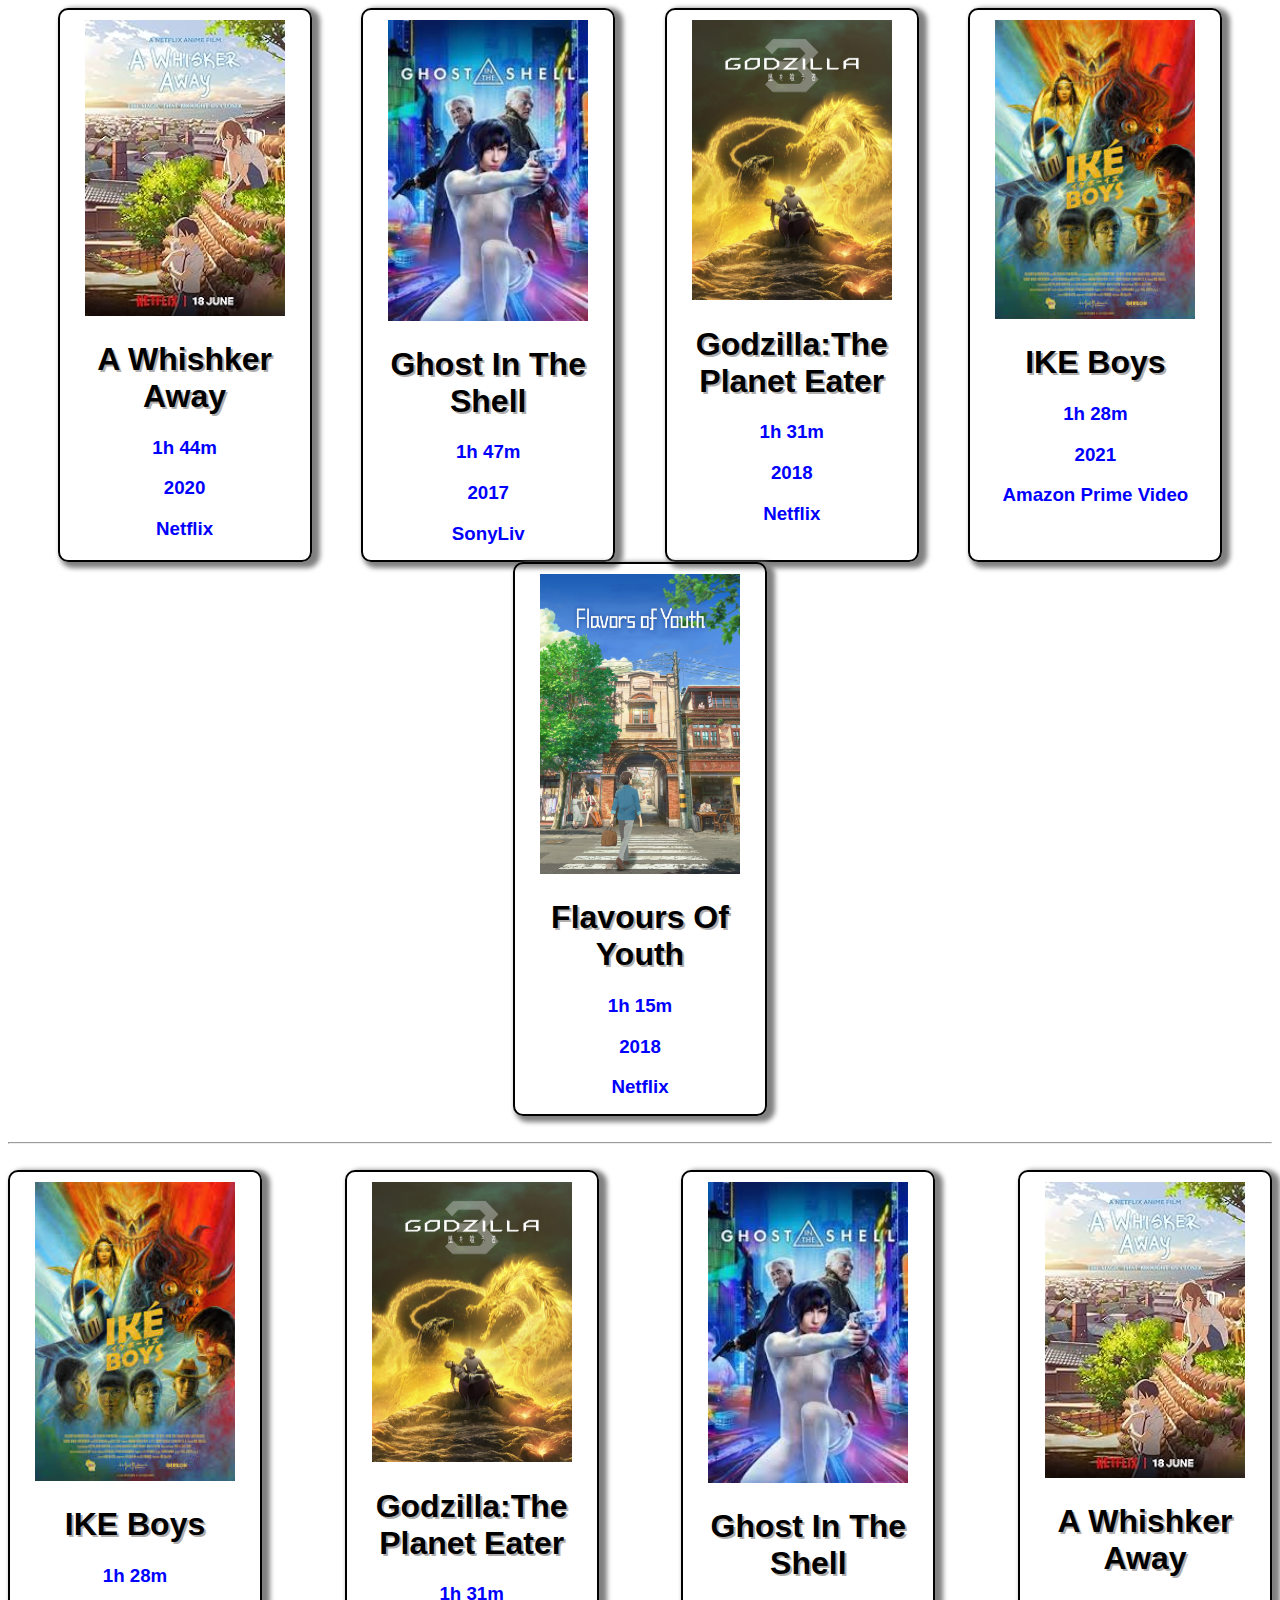
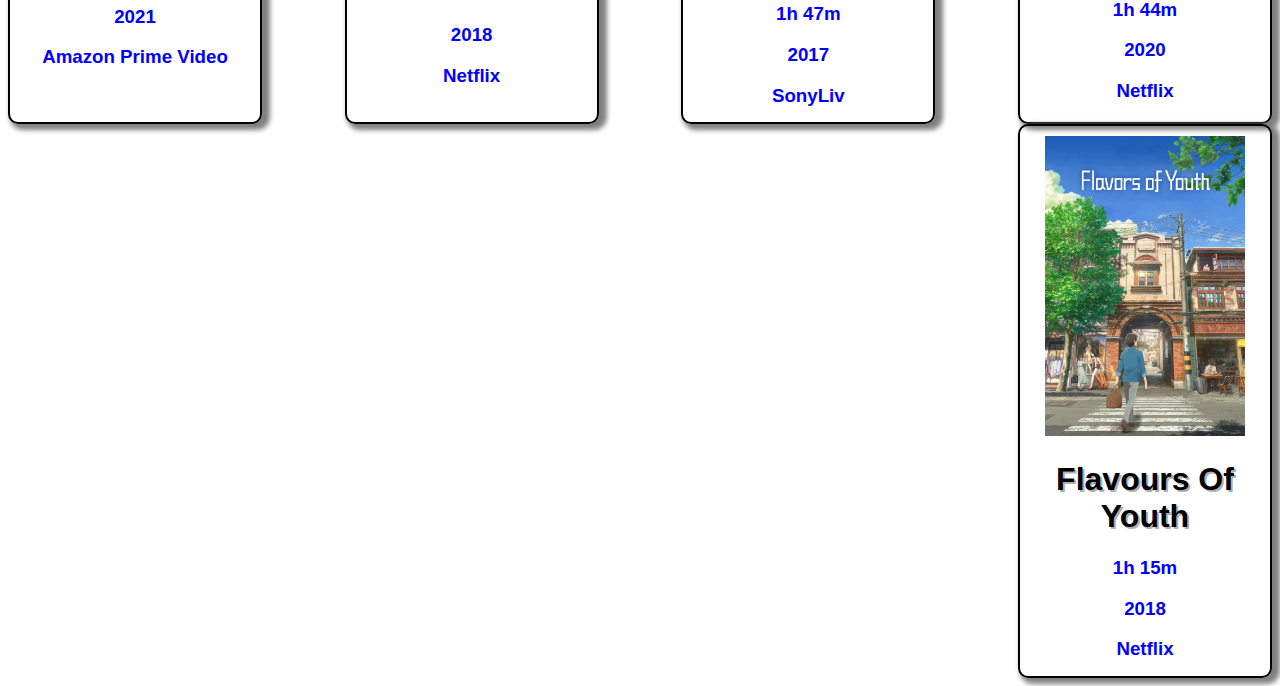
<file: index.html>
<!DOCTYPE html>
<html lang="en">
<head>
    <meta charset="UTF-8">
    <meta name="viewport" content="width=device-width, initial-scale=1.0">
    <title>Flex-Box</title>
    <link rel="stylesheet" href="style.css"/>
</head>
<body>
<div class="movie-container">

    <div class="movie-profile">

        <div class="movie-img">
          <img src="movie1.jpg" alt="movie poster" width="200px">
        </div>
        <div class="movie-name">
           <h1>A Whishker Away</h1>
           <h3>1h 44m</h3>
           <h3>2020</h3>
           <h3>Netflix</h3>
        </div>
    </div>

    <div class="movie-profile">

        <div class="movie-img">
          <img src="movie2.jpeg" alt="movie2" width="200px">
        </div>
        <div class="movie-name">
          <h1>Ghost In The Shell</h1>
          <h3>1h 47m</h3>
           <h3>2017</h3>
           <h3>SonyLiv</h3>
        </div>
    </div>

    <div class="movie-profile">

        <div class="movie-img">
          <img src="movie6.jpg" alt="movie3" width="200px">
        </div>
        <div class="movie-name">
            <h1>Godzilla:The Planet Eater</h1>
            <h3>1h 31m</h3>
           <h3>2018</h3>
           <h3>Netflix</h3>
        </div>
    </div>

    <div class="movie-profile">

        <div class="movie-img">
          <img src="movie4.jpeg" alt="IKE Boys" width="200px">
        </div>
        <div class="movie-name">
            <h1>IKE Boys</h1>
            <h3>1h 28m</h3>
           <h3>2021</h3>
           <h3>Amazon Prime Video</h3>
        </div>
    </div>

    <div class="movie-profile">

        <div class="movie-img">
            <img src="movie5.jpg" alt="movie" width="200px">
        </div>
        <div class="movie-name">
            <h1>Flavours Of Youth</h1>
            <h3>1h 15m</h3>
           <h3>2018</h3>
           <h3>Netflix</h3>
        </div>
    </div>

</div>

<br>
<hr>
<br>

<div class="movie-container1">

    <div class="movie-profile">

        <div class="movie-img">
          <img src="movie1.jpg" alt="movie poster" width="200px">
        </div>
        <div class="movie-name">
           <h1>A Whishker Away</h1>
           <h3>1h 44m</h3>
           <h3>2020</h3>
           <h3>Netflix</h3>
        </div>
    </div>

    <div class="movie-profile">

        <div class="movie-img">
          <img src="movie2.jpeg" alt="movie2" width="200px">
        </div>
        <div class="movie-name">
          <h1>Ghost In The Shell</h1>
          <h3>1h 47m</h3>
           <h3>2017</h3>
           <h3>SonyLiv</h3>
        </div>
    </div>

    <div class="movie-profile">

        <div class="movie-img">
          <img src="movie6.jpg" alt="movie3" width="200px">
        </div>
        <div class="movie-name">
            <h1>Godzilla:The Planet Eater</h1>
            <h3>1h 31m</h3>
           <h3>2018</h3>
           <h3>Netflix</h3>
        </div>
    </div>

    <div class="movie-profile">

        <div class="movie-img">
          <img src="movie4.jpeg" alt="IKE Boys" width="200px">
        </div>
        <div class="movie-name">
            <h1>IKE Boys</h1>
            <h3>1h 28m</h3>
           <h3>2021</h3>
           <h3>Amazon Prime Video</h3>
        </div>
    </div>

    <div class="movie-profile">

        <div class="movie-img">
            <img src="movie5.jpg" alt="movie" width="200px">
        </div>
        <div class="movie-name">
            <h1>Flavours Of Youth</h1>
            <h3>1h 15m</h3>
           <h3>2018</h3>
           <h3>Netflix</h3>
        </div>
    </div>

</div>

</body>
</html>
</file>
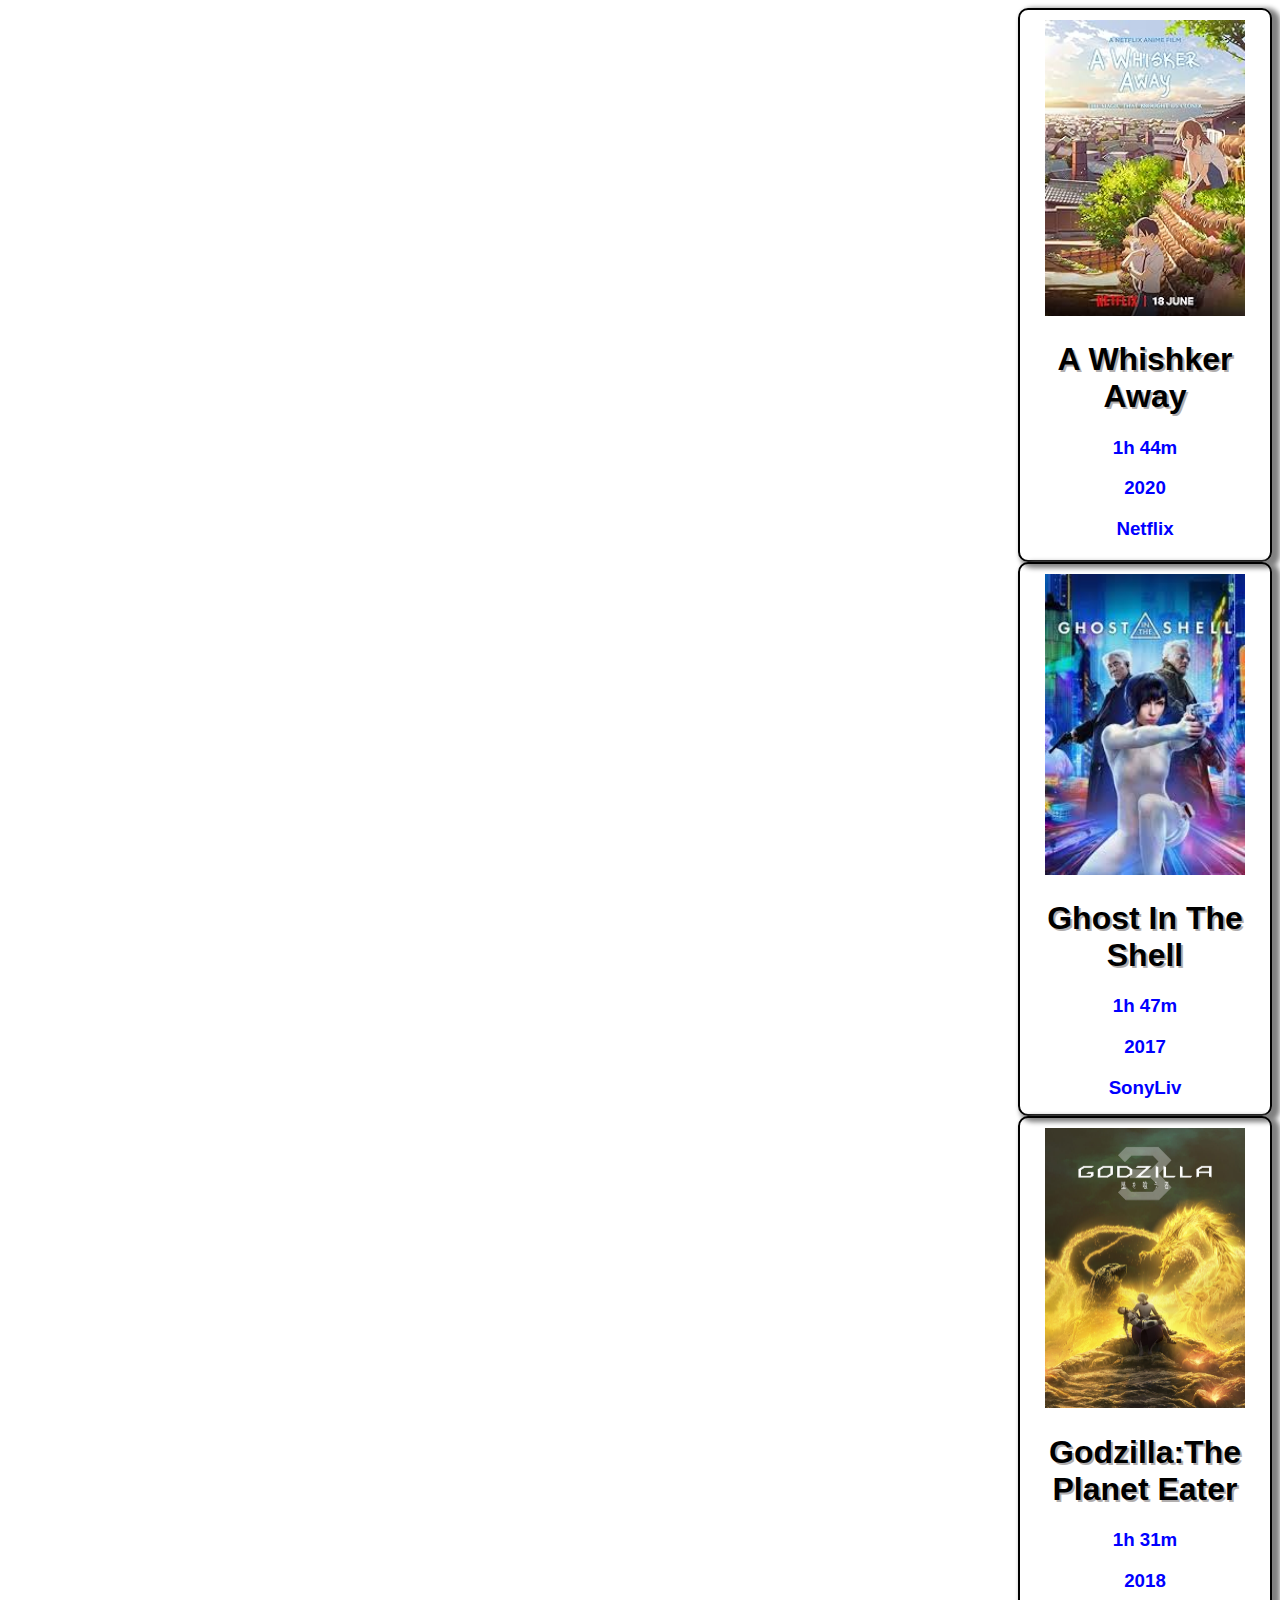
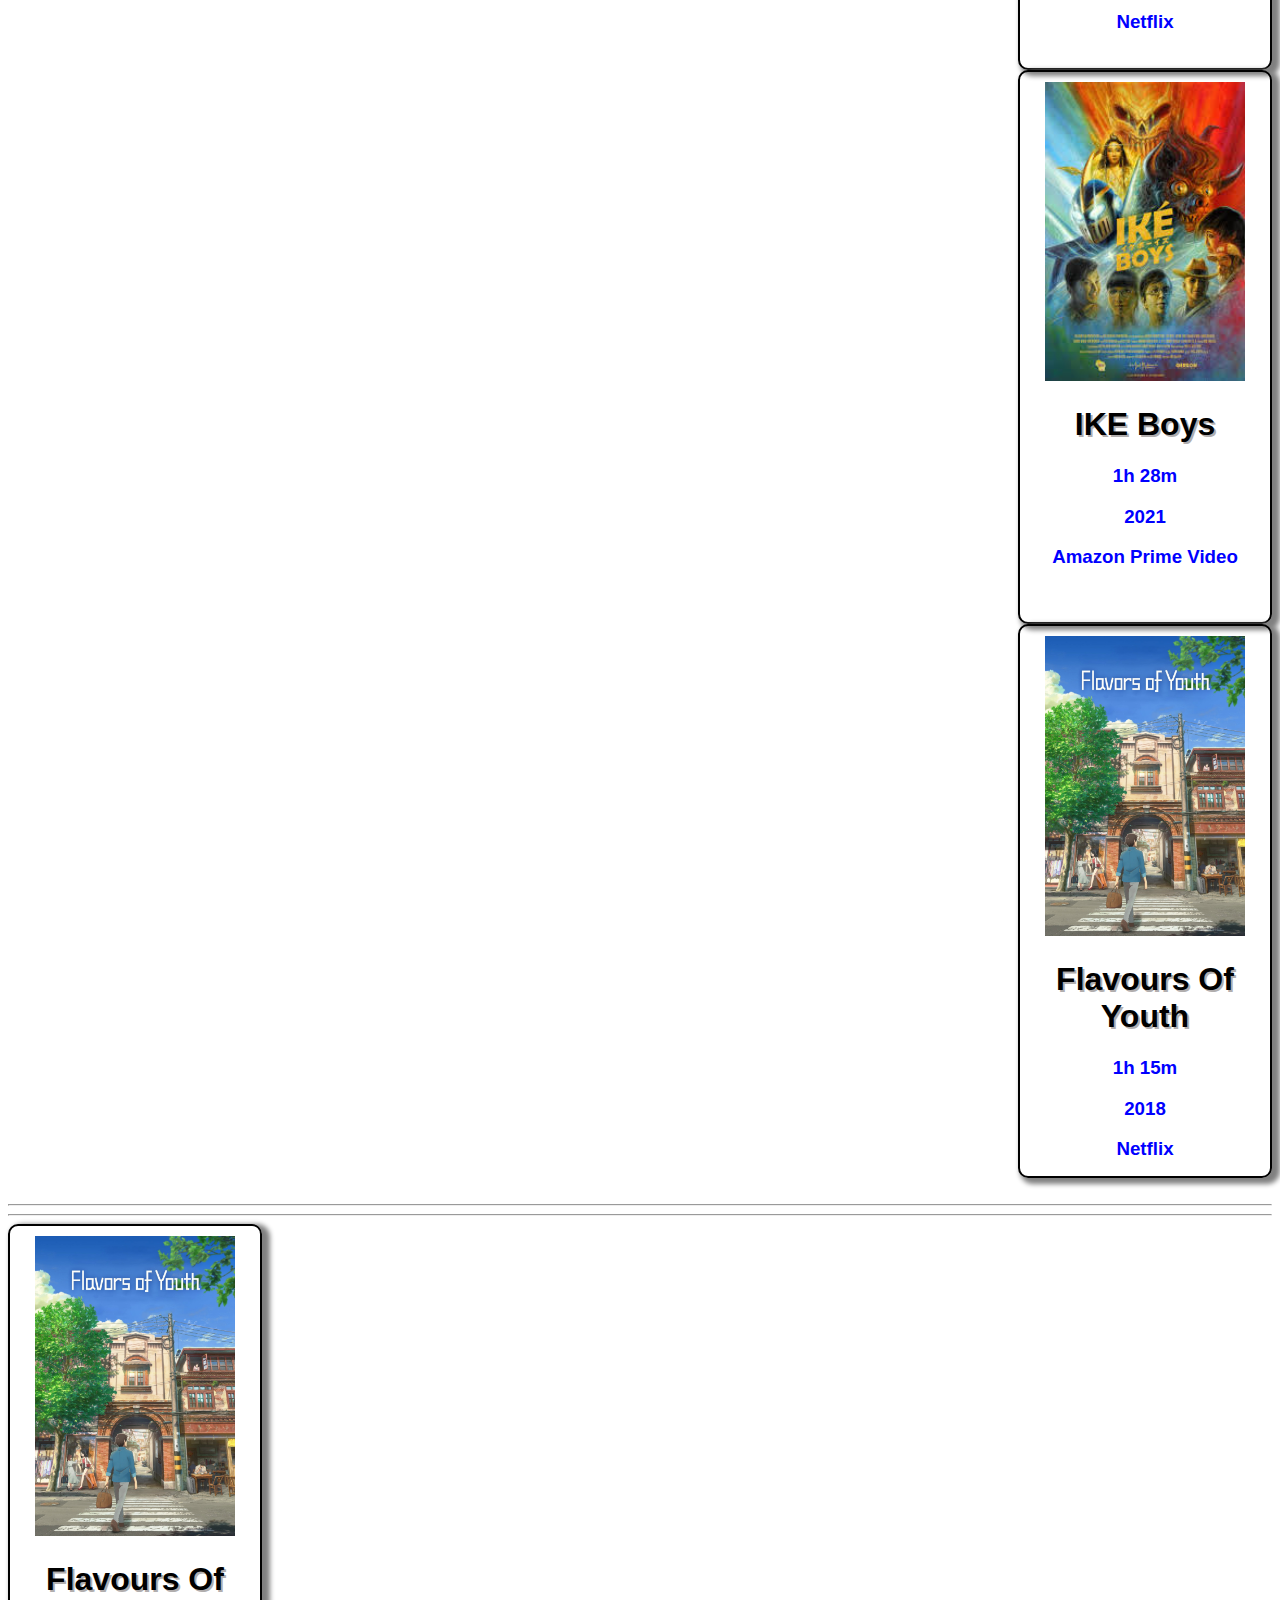
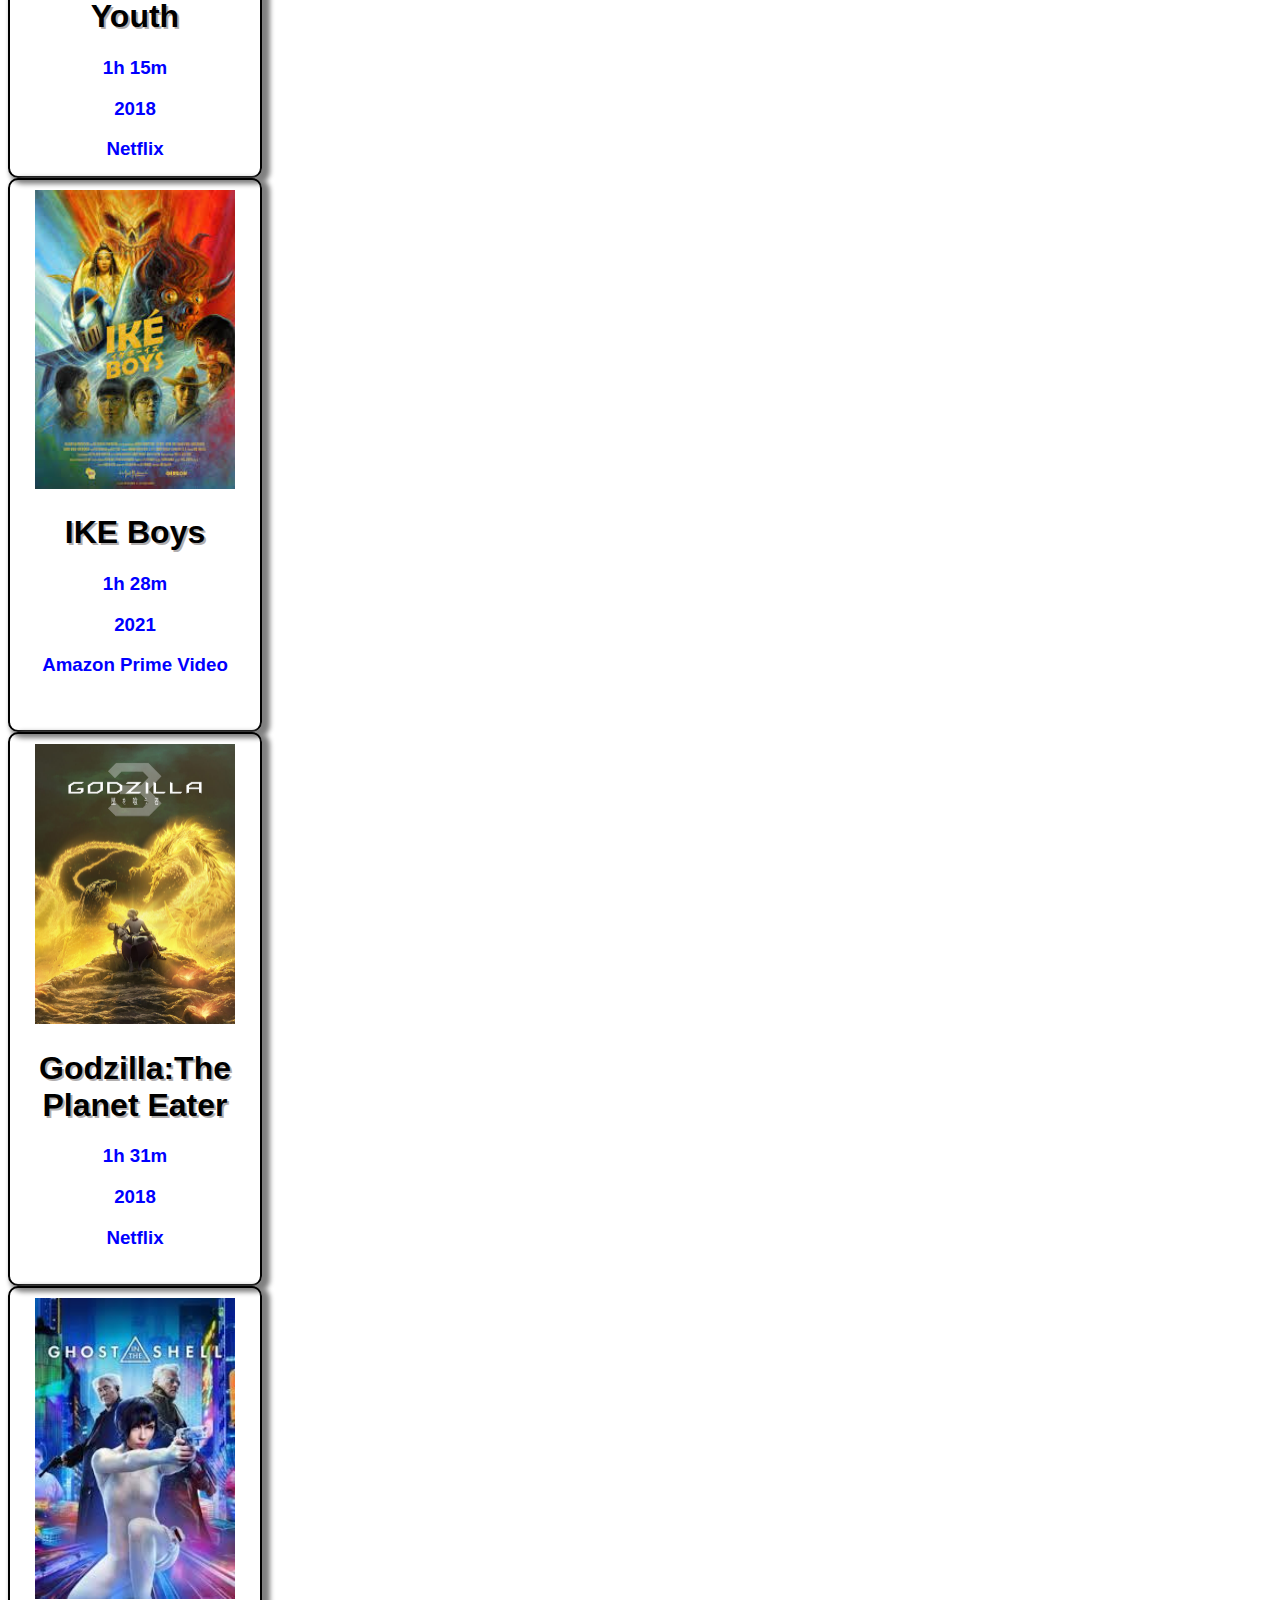
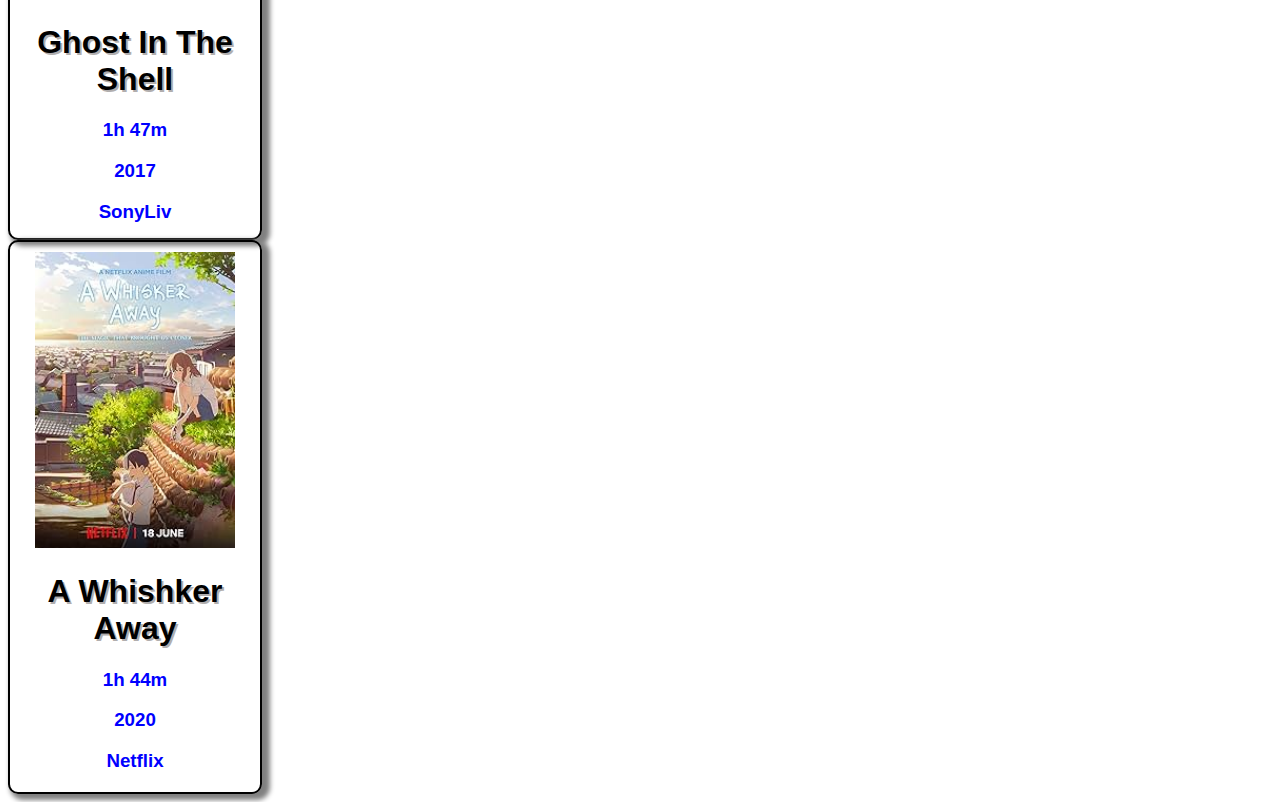
<file: index2.html>
<!DOCTYPE html>
<html lang="en">
<head>
    <meta charset="UTF-8">
    <meta name="viewport" content="width=device-width, initial-scale=1.0">
    <title>Flex-Box</title>
    <link rel="stylesheet" href="style.css"/>
</head>
<body>
<div class="movie-container2">

    <div class="movie-profile">

        <div class="movie-img">
          <img src="movie1.jpg" alt="movie poster" width="200px">
        </div>
        <div class="movie-name">
           <h1>A Whishker Away</h1>
           <h3>1h 44m</h3>
           <h3>2020</h3>
           <h3>Netflix</h3>
        </div>
    </div>

    <div class="movie-profile">

        <div class="movie-img">
          <img src="movie2.jpeg" alt="movie2" width="200px">
        </div>
        <div class="movie-name">
          <h1>Ghost In The Shell</h1>
          <h3>1h 47m</h3>
           <h3>2017</h3>
           <h3>SonyLiv</h3>
        </div>
    </div>

    <div class="movie-profile">

        <div class="movie-img">
          <img src="movie6.jpg" alt="movie3" width="200px">
        </div>
        <div class="movie-name">
            <h1>Godzilla:The Planet Eater</h1>
            <h3>1h 31m</h3>
           <h3>2018</h3>
           <h3>Netflix</h3>
        </div>
    </div>

    <div class="movie-profile">

        <div class="movie-img">
          <img src="movie4.jpeg" alt="IKE Boys" width="200px">
        </div>
        <div class="movie-name">
            <h1>IKE Boys</h1>
            <h3>1h 28m</h3>
           <h3>2021</h3>
           <h3>Amazon Prime Video</h3>
        </div>
    </div>

    <div class="movie-profile">

        <div class="movie-img">
            <img src="movie5.jpg" alt="movie" width="200px">
        </div>
        <div class="movie-name">
            <h1>Flavours Of Youth</h1>
            <h3>1h 15m</h3>
           <h3>2018</h3>
           <h3>Netflix</h3>
        </div>
    </div>

</div>
<br>
<hr>
<hr>
<div class="movie-container3">

    <div class="movie-profile">

        <div class="movie-img">
          <img src="movie1.jpg" alt="movie poster" width="200px">
        </div>
        <div class="movie-name">
           <h1>A Whishker Away</h1>
           <h3>1h 44m</h3>
           <h3>2020</h3>
           <h3>Netflix</h3>
        </div>
    </div>

    <div class="movie-profile">

        <div class="movie-img">
          <img src="movie2.jpeg" alt="movie2" width="200px">
        </div>
        <div class="movie-name">
          <h1>Ghost In The Shell</h1>
          <h3>1h 47m</h3>
           <h3>2017</h3>
           <h3>SonyLiv</h3>
        </div>
    </div>

    <div class="movie-profile">

        <div class="movie-img">
          <img src="movie6.jpg" alt="movie3" width="200px">
        </div>
        <div class="movie-name">
            <h1>Godzilla:The Planet Eater</h1>
            <h3>1h 31m</h3>
           <h3>2018</h3>
           <h3>Netflix</h3>
        </div>
    </div>

    <div class="movie-profile">

        <div class="movie-img">
          <img src="movie4.jpeg" alt="IKE Boys" width="200px">
        </div>
        <div class="movie-name">
            <h1>IKE Boys</h1>
            <h3>1h 28m</h3>
           <h3>2021</h3>
           <h3>Amazon Prime Video</h3>
        </div>
    </div>

    <div class="movie-profile">

        <div class="movie-img">
            <img src="movie5.jpg" alt="movie" width="200px">
        </div>
        <div class="movie-name">
            <h1>Flavours Of Youth</h1>
            <h3>1h 15m</h3>
           <h3>2018</h3>
           <h3>Netflix</h3>
        </div>
    </div>

</div>

</body>
</html>
</file>
<file: style.css>
.movie-container{
    display: flex;
    flex-direction: row;
    justify-content: space-evenly;
    align-items: center;
    flex-wrap: wrap;
}
.movie-container1{
    display: flex;
    flex-direction: row-reverse;
    justify-content: space-between;
    align-items: end;
    flex-wrap: wrap;
}

.movie-container2{
    display: flex;
    flex-direction: column;
    justify-content: space-between;
    align-items: end;
    flex-wrap: wrap;
}

.movie-container3{
    display: flex;
    flex-direction: column-reverse;
    justify-content: space-around;
    align-items: start;
    flex-wrap: wrap;
}
.movie-profile{
    height: 550px;
    width: 250px;
    border: 2px solid black;
    border-radius: 10px;
    text-align: center;
    box-shadow: 5px 3px 5px 3px gray;
}
.movie-profile:hover{
    height: 550px;
    width: 250px;
    border: 2px solid black;
    border-radius: 10px;
    text-align: center;
    box-shadow: 5px 3px 5px 3px rgb(62, 61, 61);

}
.movie-img{
    width: 200px;
    margin-left: auto;
    margin-right: auto;
    margin-top: 10px;
}

h1{
    font-family: 'Gill Sans', 'Gill Sans MT', Calibri, 'Trebuchet MS', sans-serif;
    text-shadow: 2px 2px rgb(177, 174, 174);
}
h3{
    font-family: 'Segoe UI', Tahoma, Geneva, Verdana, sans-serif;
    color: blue;
}
</file>
